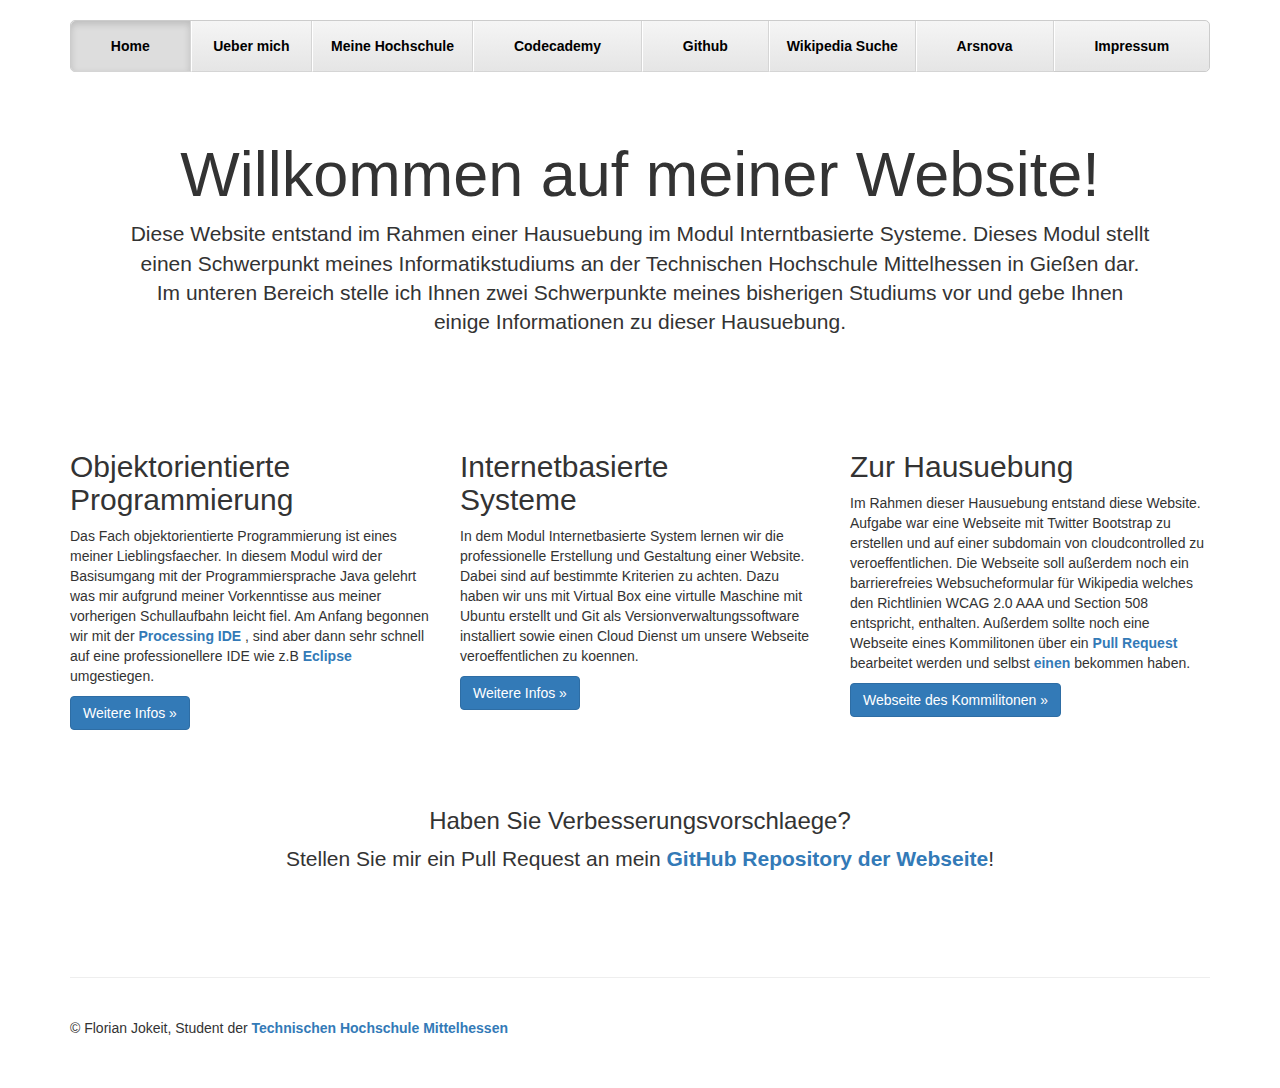
<file: index.html>
<!DOCTYPE html>
<html lang="en">
  <head>
    <meta charset="utf-8">
    <meta http-equiv="X-UA-Compatible" content="IE=edge">
    <meta name="viewport" content="width=device-width, initial-scale=1">
    
    <meta name="description" content="Hausuebung">
    <meta name="author" content="fjkt42">
    <title>Home</title>

    <!-- Bootstrap core CSS -->
  <link rel="stylesheet" href="https://maxcdn.bootstrapcdn.com/bootstrap/3.3.6/css/bootstrap.min.css" crossorigin="anonymous">

    <!-- Custom styles  -->
    <link href="main.css" rel="stylesheet">

  </head>

  <body>

    <div class="container">

      <!-- Navigation menu -->
      <div class="masthead">
        <nav>
          <ul class="nav nav-justified">
            <li class="active"><a href="index.html">Home </a> </li>
            <li> <a href="ueber_mich.html">Ueber mich </a> </li>
            <li> <a href="http://www.thm.de">Meine Hochschule </a> </li>
            <li> <a href="https://www.codecademy.com/fjkt42">Codecademy </a> </li>
            <li> <a href="https://github.com/florianjokeit/ibshue">Github </a> </li>
            <li> <a href="wikipedia_search.html">Wikipedia Suche</a> </li>
            <li> <a href="arsnova.html"> Arsnova </a> </li>
            <li> <a href="Impressum.html">Impressum </a> </li>
          </ul>
        </nav>
      </div>

      <!-- Jumbotron -->
      <div class="jumbotron">
        <h1>Willkommen auf meiner Website!</h1>
        <p class="lead">Diese Website entstand im Rahmen einer Hausuebung im Modul Interntbasierte Systeme. Dieses Modul stellt einen Schwerpunkt meines Informatikstudiums an der Technischen Hochschule Mittelhessen in Gießen dar. Im unteren Bereich stelle ich Ihnen zwei Schwerpunkte meines bisherigen Studiums vor und gebe Ihnen einige Informationen zu dieser Hausuebung.  </p>
      </div>

      <!-- One row of columns -->
      <div class="row">
        <div class="col-lg-4">
          <h2>Objektorientierte Programmierung</h2>
          <p> Das Fach objektorientierte Programmierung ist eines meiner Lieblingsfaecher. In diesem Modul wird der Basisumgang mit der Programmiersprache Java gelehrt was mir aufgrund meiner Vorkenntisse aus meiner vorherigen Schullaufbahn leicht fiel. Am Anfang begonnen wir mit der <a href="https://processing.org/">Processing IDE </a>, sind aber dann sehr schnell auf eine professionellere IDE wie z.B <a href="https://eclipse.org/home/index.php">Eclipse </a> umgestiegen. </p>
          <p><a class="btn btn-primary" href="http://thm.de/organizer/fb-06-mathematik-naturwissenschaft-informatik/modulhandbuecher-mni/modulhandbuch-inf-bs-2010.html?view=subject_details&languageTag=de&id=3" role="button">Weitere Infos &raquo;</a></p>
        </div>
        <div class="col-lg-4">
          <h2>Internetbasierte <br> Systeme</h2>
          <p> In dem Modul Internetbasierte System lernen wir die professionelle Erstellung und Gestaltung einer Website. Dabei sind auf bestimmte Kriterien zu achten. Dazu haben wir uns mit Virtual Box eine virtulle Maschine mit Ubuntu erstellt und Git als Versionverwaltungssoftware installiert sowie einen Cloud Dienst um unsere Webseite veroeffentlichen zu koennen. </p>
          <p><a class="btn btn-primary" href="http://thm.de/organizer/fb-06-mathematik-naturwissenschaft-informatik/modulhandbuecher-mni/modulhandbuch-inf-bs-2010.html?view=subject_details&languageTag=de&id=14" role="button">Weitere Infos &raquo;</a></p>
       </div>
        <div class="col-lg-4">
          <h2>Zur Hausuebung</h2>
          <p>Im Rahmen dieser Hausuebung entstand diese Website. Aufgabe war eine Webseite mit Twitter Bootstrap zu erstellen und auf einer subdomain von cloudcontrolled zu veroeffentlichen. Die Webseite soll außerdem noch ein barrierefreies Websucheformular für Wikipedia welches den Richtlinien WCAG 2.0 AAA und Section 508 entspricht, enthalten. Außerdem sollte noch eine Webseite eines Kommilitonen über ein <a href="https://github.com/DerLord/veit/pull/3">Pull Request</a> bearbeitet werden und selbst <a href="https://github.com/florianjokeit/ibshue/pull/1">einen</a> bekommen haben.  </p>
          <p><a class="btn btn-primary" href="http://website123.cloudcontrolled.com" role="button">Webseite des Kommilitonen &raquo;</a></p>
        </div>
      </div>

      <div class="jumbotron">
        <h3>Haben Sie Verbesserungsvorschlaege?</h3>
        <p class="lead"> Stellen Sie mir ein Pull Request an mein <a href="https://github.com/florianjokeit/ibshue">GitHub Repository der Webseite</a>! </p>
      </div>


      <!-- Site footer -->
      <footer class="footer">
        <p>&copy; Florian Jokeit, Student der <a href="http://www.thm.de">Technischen Hochschule Mittelhessen</a></p>
      </footer>
    </div> <!-- /container -->
  </body>
</html>
</file>
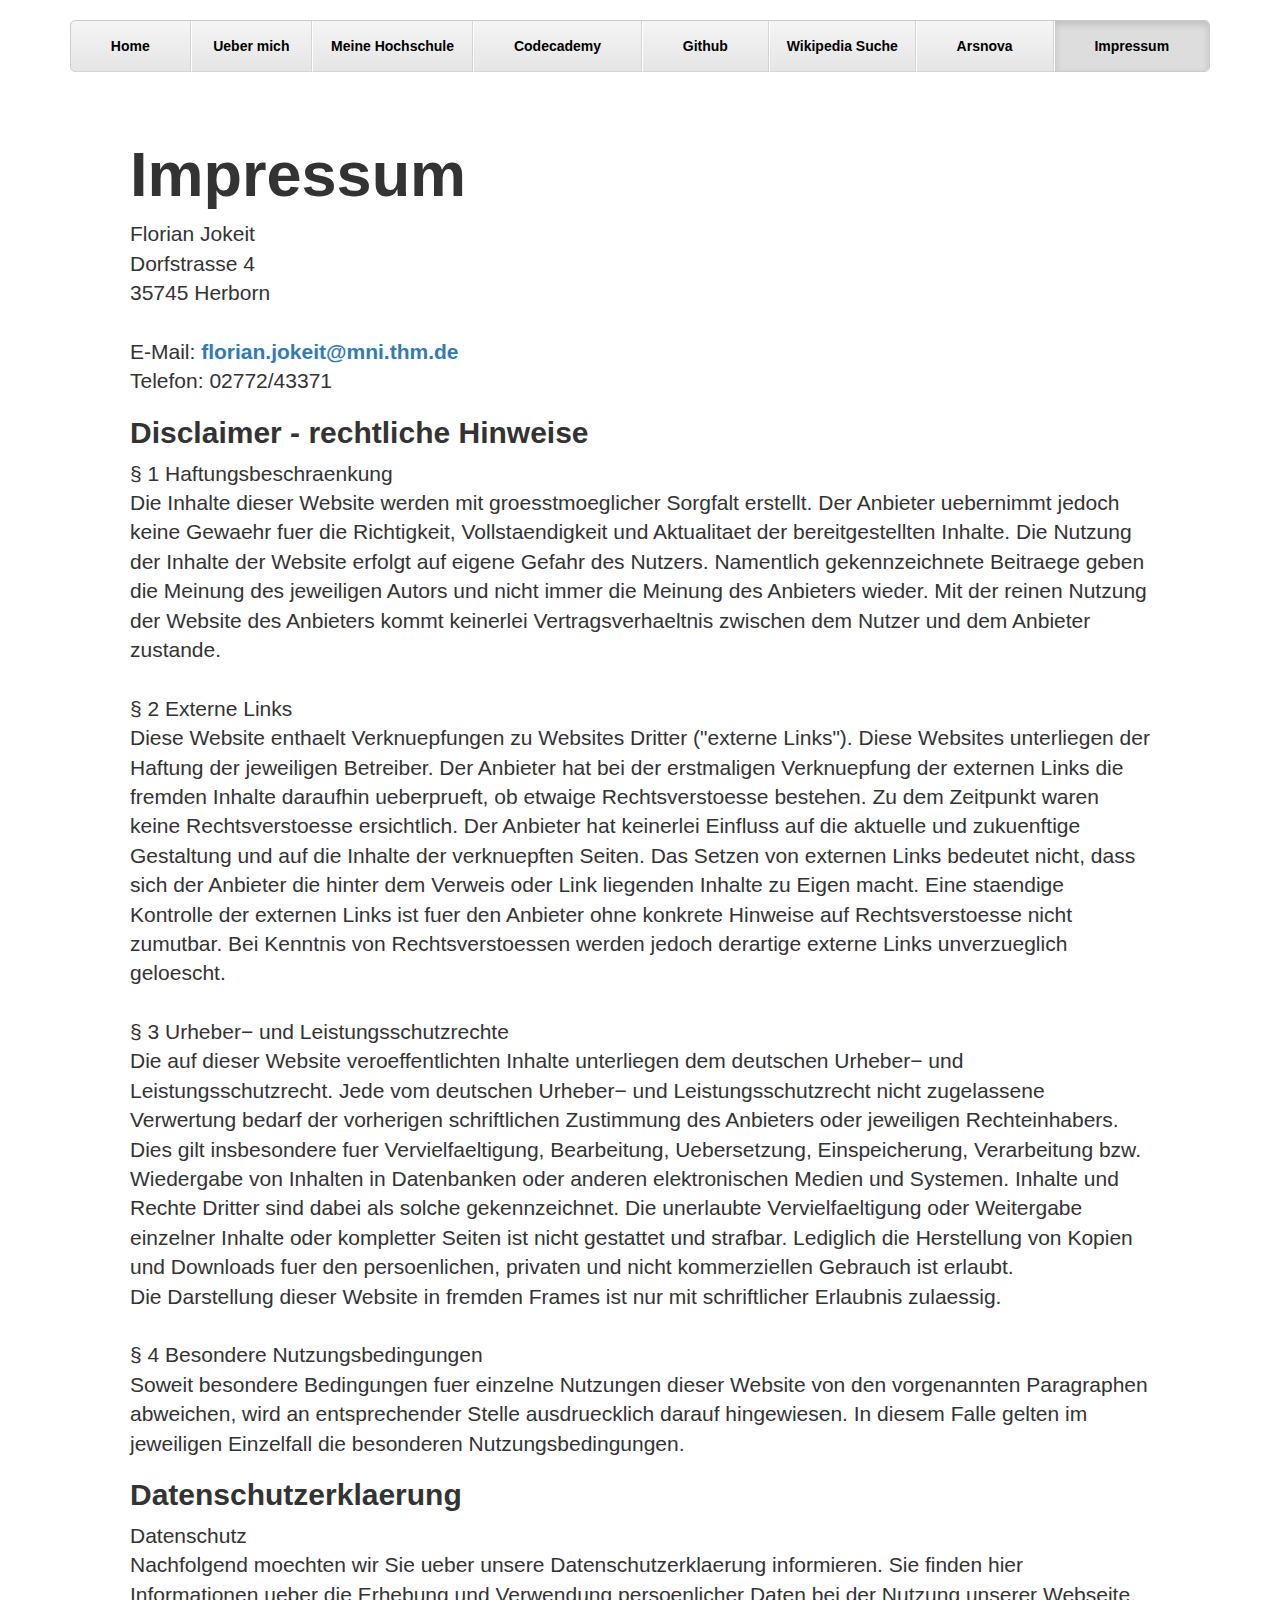
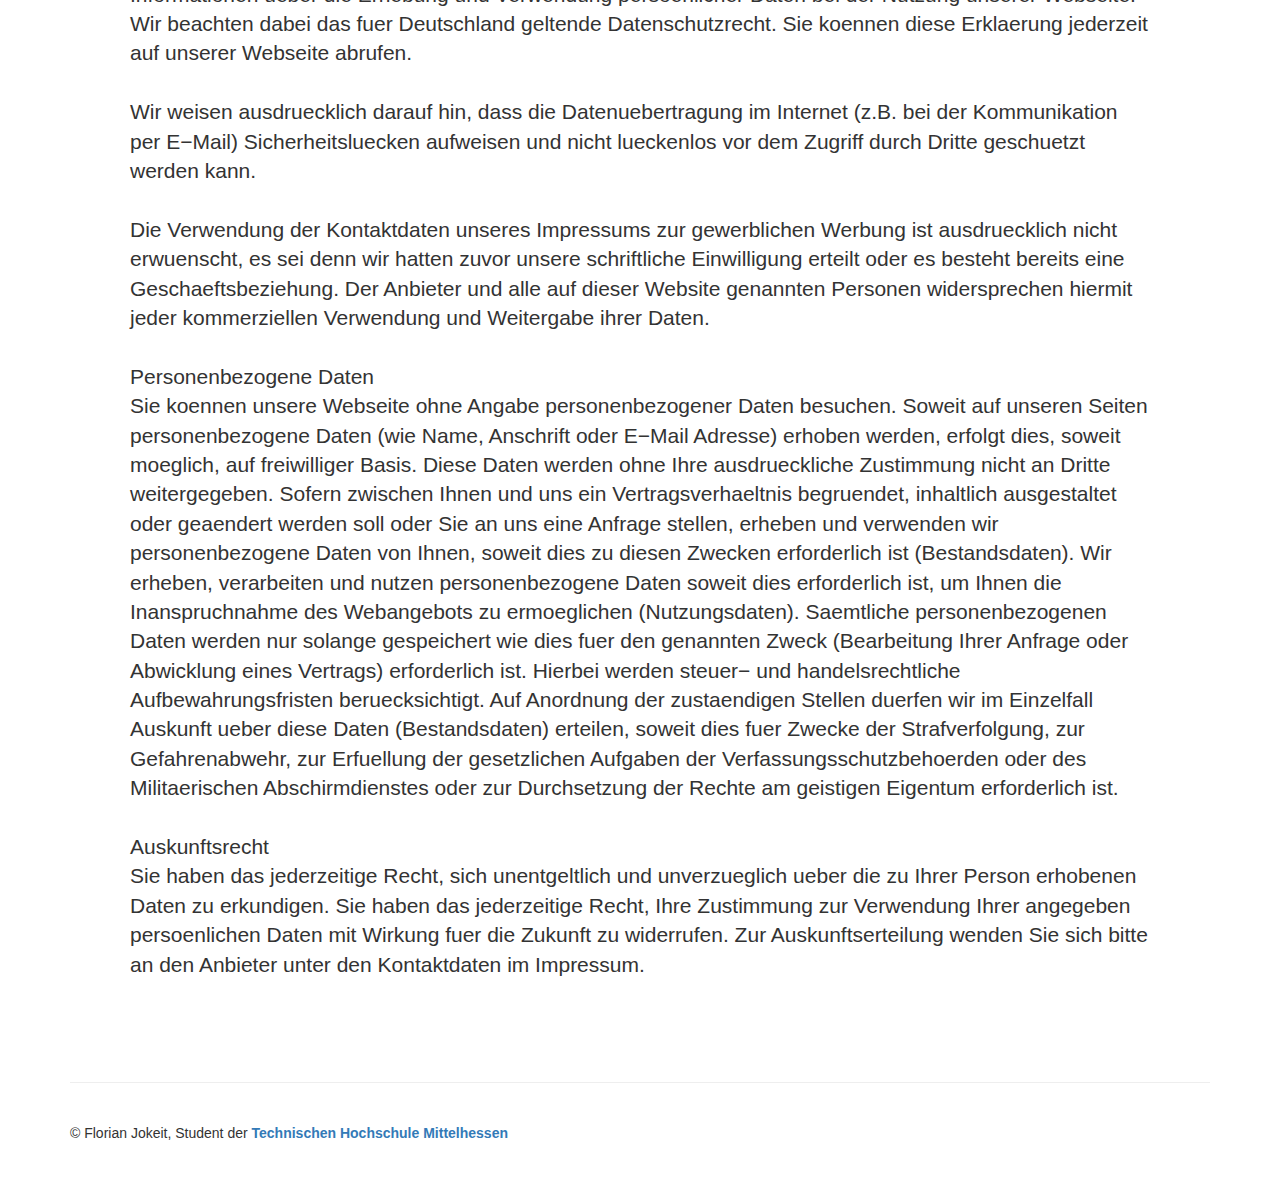
<file: Impressum.html>
<!DOCTYPE html>
<html lang="en">
  <head>
    <meta charset="utf-8">
    <meta http-equiv="X-UA-Compatible" content="IE=edge">
    <meta name="viewport" content="width=device-width, initial-scale=1">

    <title>Impressum</title>

    <!-- Bootstrap core CSS -->
  <link rel="stylesheet" href="https://maxcdn.bootstrapcdn.com/bootstrap/3.3.6/css/bootstrap.min.css" crossorigin="anonymous">

    <!-- Custom styles -->
    <link href="Impressum.css" rel="stylesheet">
  </head>

  <body>
  	<div class="container">
      <!-- Navigation menu. -->
      <div class="masthead">
        <nav>
          <ul class="nav nav-justified">
            <li> <a href="index.html">Home</a></li>
            <li> <a href="ueber_mich.html">Ueber mich</a></li>
            <li> <a href="http://www.thm.de">Meine Hochschule</a></li>
            <li> <a href="https://www.codecademy.com/fjkt42">Codecademy</a></li>
            <li> <a href="https://github.com/florianjokeit/ibshue">Github</a></li>
            <li> <a href="wikipedia_search.html">Wikipedia Suche</a> </li>
            <li> <a href="arsnova.html"> Arsnova </a> </li>           
            <li class="active"> <a href="Impressum.html">Impressum</a></li>
          </ul>
        </nav>
      </div>

    <!-- Jumbotron -->
      <div class="jumbotron">
        <h1>Impressum</h1>
        <p class="lead"> Florian Jokeit <br> Dorfstrasse 4 <br> 35745 Herborn <br>  <br> E-Mail: <a href="mailto:florian.jokeit@mni.thm.de">florian.jokeit@mni.thm.de</a> <br> Telefon: 02772/43371 </p>
        <h2>Disclaimer - rechtliche Hinweise</h2>
        <p class="lead">§ 1 Haftungsbeschraenkung <br>
                          Die Inhalte dieser Website werden mit groesstmoeglicher Sorgfalt erstellt. Der Anbieter uebernimmt jedoch keine Gewaehr fuer die Richtigkeit, Vollstaendigkeit und Aktualitaet der bereitgestellten Inhalte. Die Nutzung der Inhalte der Website erfolgt auf eigene Gefahr des Nutzers. Namentlich gekennzeichnete Beitraege geben die Meinung des jeweiligen Autors und nicht immer die Meinung des Anbieters wieder. Mit der reinen Nutzung der Website des Anbieters kommt keinerlei Vertragsverhaeltnis zwischen dem Nutzer und dem Anbieter zustande. <br> <br>

                        § 2 Externe Links <br>
                          Diese Website enthaelt Verknuepfungen zu Websites Dritter ("externe Links"). Diese Websites unterliegen der Haftung der jeweiligen Betreiber. Der Anbieter hat bei der erstmaligen Verknuepfung der externen Links die fremden Inhalte daraufhin ueberprueft, ob etwaige Rechtsverstoesse bestehen. Zu dem Zeitpunkt waren keine Rechtsverstoesse ersichtlich. Der Anbieter hat keinerlei Einfluss auf die aktuelle und zukuenftige Gestaltung und auf die Inhalte der verknuepften Seiten. Das Setzen von externen Links bedeutet nicht, dass sich der Anbieter die hinter dem Verweis oder Link liegenden Inhalte zu Eigen macht. Eine staendige Kontrolle der externen Links ist fuer den Anbieter ohne konkrete Hinweise auf Rechtsverstoesse nicht zumutbar. Bei Kenntnis von Rechtsverstoessen werden jedoch derartige externe Links unverzueglich geloescht. <br> <br>

                        § 3 Urheber− und Leistungsschutzrechte <br>
                          Die auf dieser Website veroeffentlichten Inhalte unterliegen dem deutschen Urheber− und Leistungsschutzrecht. Jede vom deutschen Urheber− und Leistungsschutzrecht nicht zugelassene Verwertung bedarf der vorherigen schriftlichen Zustimmung des Anbieters oder jeweiligen Rechteinhabers. Dies gilt insbesondere fuer Vervielfaeltigung, Bearbeitung, Uebersetzung, Einspeicherung, Verarbeitung bzw. Wiedergabe von Inhalten in Datenbanken oder anderen elektronischen Medien und Systemen. Inhalte und Rechte Dritter sind dabei als solche gekennzeichnet. Die unerlaubte Vervielfaeltigung oder Weitergabe einzelner Inhalte oder kompletter Seiten ist nicht gestattet und strafbar. Lediglich die Herstellung von Kopien und Downloads fuer den persoenlichen, privaten und nicht kommerziellen Gebrauch ist erlaubt.<br>

                          Die Darstellung dieser Website in fremden Frames ist nur mit schriftlicher Erlaubnis zulaessig. <br> <br>

                          § 4 Besondere Nutzungsbedingungen<br>
                          Soweit besondere Bedingungen fuer einzelne Nutzungen dieser Website von den vorgenannten Paragraphen abweichen, wird an entsprechender Stelle ausdruecklich darauf hingewiesen. In diesem Falle gelten im jeweiligen Einzelfall die besonderen Nutzungsbedingungen. </p>
        <h2>Datenschutzerklaerung</h2>
        <p class="lead">Datenschutz <br>
                        Nachfolgend moechten wir Sie ueber unsere Datenschutzerklaerung informieren. Sie finden hier Informationen ueber die Erhebung und Verwendung persoenlicher Daten bei der Nutzung unserer Webseite. Wir beachten dabei das fuer Deutschland geltende Datenschutzrecht. Sie koennen diese Erklaerung jederzeit auf unserer Webseite abrufen.<br> <br>

                        Wir weisen ausdruecklich darauf hin, dass die Datenuebertragung im Internet (z.B. bei der Kommunikation per E−Mail) Sicherheitsluecken aufweisen und nicht lueckenlos vor dem Zugriff durch Dritte geschuetzt werden kann. <br> <br>

                        Die Verwendung der Kontaktdaten unseres Impressums zur gewerblichen Werbung ist ausdruecklich nicht erwuenscht, es sei denn wir hatten zuvor unsere schriftliche Einwilligung erteilt oder es besteht bereits eine Geschaeftsbeziehung. Der Anbieter und alle auf dieser Website genannten Personen widersprechen hiermit jeder kommerziellen Verwendung und Weitergabe ihrer Daten. <br> <br>

                        Personenbezogene Daten <br>
                        Sie koennen unsere Webseite ohne Angabe personenbezogener Daten besuchen. Soweit auf unseren Seiten personenbezogene Daten (wie Name, Anschrift oder E−Mail Adresse) erhoben werden, erfolgt dies, soweit moeglich, auf freiwilliger Basis. Diese Daten werden ohne Ihre ausdrueckliche Zustimmung nicht an Dritte weitergegeben. Sofern zwischen Ihnen und uns ein Vertragsverhaeltnis begruendet, inhaltlich ausgestaltet oder geaendert werden soll oder Sie an uns eine Anfrage stellen, erheben und verwenden wir personenbezogene Daten von Ihnen, soweit dies zu diesen Zwecken erforderlich ist (Bestandsdaten). Wir erheben, verarbeiten und nutzen personenbezogene Daten soweit dies erforderlich ist, um Ihnen die Inanspruchnahme des Webangebots zu ermoeglichen (Nutzungsdaten). Saemtliche personenbezogenen Daten werden nur solange gespeichert wie dies fuer den genannten Zweck (Bearbeitung Ihrer Anfrage oder Abwicklung eines Vertrags) erforderlich ist. Hierbei werden steuer− und handelsrechtliche Aufbewahrungsfristen beruecksichtigt. Auf Anordnung der zustaendigen Stellen duerfen wir im Einzelfall Auskunft ueber diese Daten (Bestandsdaten) erteilen, soweit dies fuer Zwecke der Strafverfolgung, zur Gefahrenabwehr, zur Erfuellung der gesetzlichen Aufgaben der Verfassungsschutzbehoerden oder des Militaerischen Abschirmdienstes oder zur Durchsetzung der Rechte am geistigen Eigentum erforderlich ist. <br> <br>

                        Auskunftsrecht<br>
                        Sie haben das jederzeitige Recht, sich unentgeltlich und unverzueglich ueber die zu Ihrer Person erhobenen Daten zu erkundigen. Sie haben das jederzeitige Recht, Ihre Zustimmung zur Verwendung Ihrer angegeben persoenlichen Daten mit Wirkung fuer die Zukunft zu widerrufen. Zur Auskunftserteilung wenden Sie sich bitte an den Anbieter unter den Kontaktdaten im Impressum. </p>
      </div>
      <!-- Site footer -->
      <footer class="footer">
        <p>&copy; Florian Jokeit, Student der <a href="http://www.thm.de">Technischen Hochschule Mittelhessen</a></p>
      </footer>
    </div>
</html>
</file>
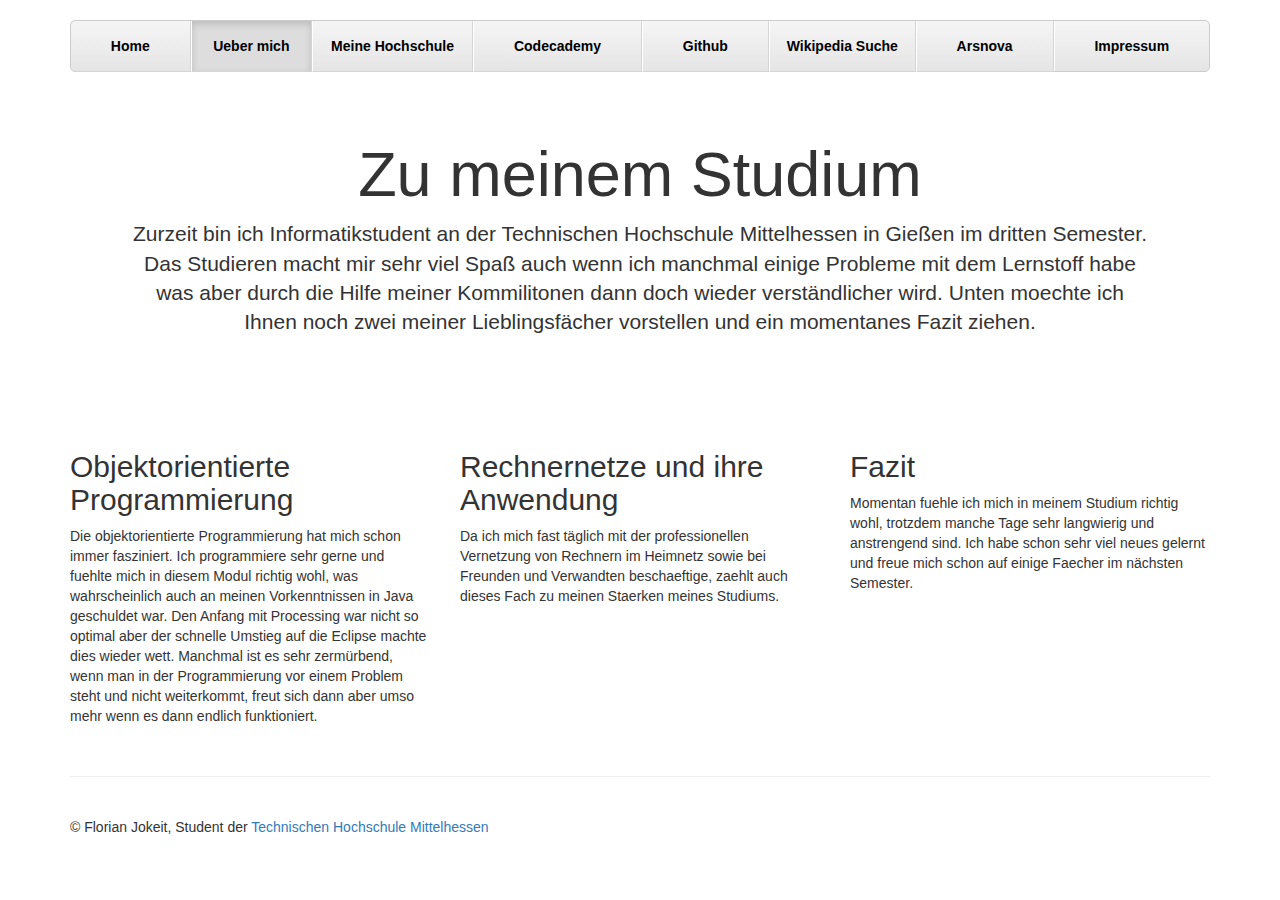
<file: ueber_mich.html>
<!DOCTYPE html>
<html lang="en">
  <head>
    <meta charset="utf-8">
    <meta http-equiv="X-UA-Compatible" content="IE=edge">
    <meta name="viewport" content="width=device-width, initial-scale=1">

    <title>Ueber mich</title>

    <!-- Bootstrap core CSS -->
  <link rel="stylesheet" href="https://maxcdn.bootstrapcdn.com/bootstrap/3.3.6/css/bootstrap.min.css" crossorigin="anonymous">

    <!-- Custom styles -->
    <link href="ueber_mich.css" rel="stylesheet">
  </head>

  <body>
  	<div class="container">
      <!-- Navigation menu. -->
      <div class="masthead">
        <nav>
          <ul class="nav nav-justified">
            <li> <a href="index.html">Home</a></li>
            <li class="active"> <a href="ueber_mich.html">Ueber mich</a></li>
            <li> <a href="http://www.thm.de">Meine Hochschule</a></li>
            <li> <a href="https://www.codecademy.com/fjkt42">Codecademy</a></li>
            <li> <a href="https://github.com/florianjokeit/ibshue">Github</a></li>
            <li> <a href="wikipedia_search.html">Wikipedia Suche</a> </li>
            <li> <a href="arsnova.html"> Arsnova </a> </li>            
            <li> <a href="Impressum.html">Impressum</a></li>
          </ul>
        </nav>
      </div>
      <!-- Jumbotron -->
      <div class="jumbotron">
        <h1>Zu meinem Studium</h1>
        <p class="lead">Zurzeit bin ich Informatikstudent an der Technischen Hochschule Mittelhessen in Gießen im dritten Semester. Das Studieren macht mir sehr viel Spaß auch wenn ich manchmal einige Probleme mit dem Lernstoff habe was aber durch die Hilfe meiner Kommilitonen dann doch wieder verständlicher wird. Unten moechte ich Ihnen noch zwei meiner Lieblingsfächer vorstellen und ein momentanes Fazit ziehen. </img>
      </div>

      <!-- One row of columns -->
      <div class="row">
        <div class="col-lg-4">
          <h2>Objektorientierte Programmierung</h2>
          <p> Die objektorientierte Programmierung hat mich schon immer fasziniert. Ich programmiere sehr gerne und fuehlte mich in diesem Modul richtig wohl, was wahrscheinlich auch an meinen Vorkenntnissen in Java geschuldet war. Den Anfang mit Processing war nicht so optimal aber der schnelle Umstieg auf die Eclipse machte dies wieder wett. Manchmal ist es sehr zermürbend, wenn man in der Programmierung vor einem Problem steht und nicht weiterkommt, freut sich dann aber umso mehr wenn es dann endlich funktioniert.
        </div>
        <div class="col-lg-4">
          <h2>Rechnernetze und ihre Anwendung</h2>
          <p>Da ich mich fast täglich mit der professionellen Vernetzung von Rechnern im Heimnetz sowie bei Freunden und Verwandten beschaeftige, zaehlt auch dieses Fach zu meinen Staerken meines Studiums.</p>
       </div>
        <div class="col-lg-4">
          <h2>Fazit</h2>
          <p> Momentan fuehle ich mich in meinem Studium richtig wohl, trotzdem manche Tage sehr langwierig und anstrengend sind. Ich habe schon sehr viel neues gelernt und freue mich schon auf einige Faecher im nächsten Semester.</p>
        </div>
      </div>

      <!-- Site footer -->
      <footer class="footer">
        <p>&copy; Florian Jokeit, Student der <a href="http://www.thm.de">Technischen Hochschule Mittelhessen</a></p>
      </footer>
    </div> <!-- /container -->
  </div>
</html>
</file>
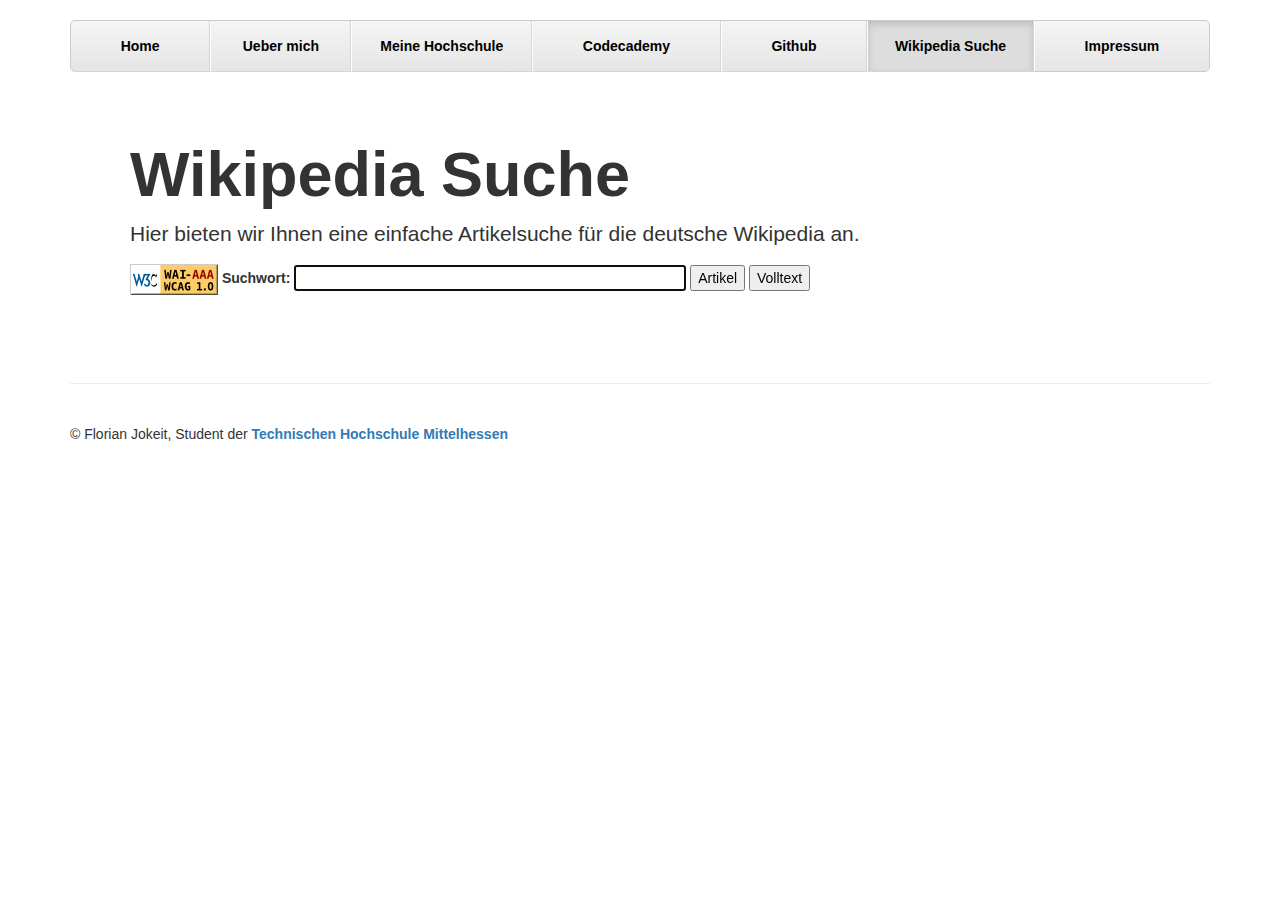
<file: wikipedia_search.html>
<!DOCTYPE html>
<html lang="en">
  <head>
    <meta charset="utf-8">
    <meta http-equiv="X-UA-Compatible" content="IE=edge">
    <meta name="viewport" content="width=device-width, initial-scale=1">

    <title>Wikipedia Suche</title>

    <!-- Bootstrap core CSS -->
  <link rel="stylesheet" href="https://maxcdn.bootstrapcdn.com/bootstrap/3.3.6/css/bootstrap.min.css" crossorigin="anonymous">

    <!-- Custom styles -->
    <link href="wikipedia_search.css" rel="stylesheet">
  </head>

  <body>
  	<div class="container">
      <!-- Navigation menu. -->
      <div class="masthead">
        <nav>
          <ul class="nav nav-justified">
            <li> <a href="index.html">Home</a></li>
            <li> <a href="ueber_mich.html">Ueber mich</a></li>
            <li> <a href="http://www.thm.de">Meine Hochschule</a></li>
            <li> <a href="https://www.codecademy.com/fjkt42">Codecademy</a></li>
            <li> <a href="https://github.com/florianjokeit/ibshue">Github</a></li>
            <li class="active"> <a href="wikipedia_search.html">Wikipedia Suche</a> </li>
            <li> <a href="Impressum.html">Impressum</a></li>
          </ul>
        </nav>
      </div>

      <!-- Jumbotron -->
      <div class="jumbotron">
        <h1>Wikipedia Suche</h1>
        <p class="lead">Hier bieten wir Ihnen eine einfache Artikelsuche für die deutsche Wikipedia an.</p>
        <form class="masterhead-brand" action="http://de.wikipedia.org/wiki/Spezial:Suche">
        <a href="https://wave.webaim.org/report#/ibshuethm.cloudcontrolled.com/index.html"><img src="img/wai-AAA.gif" alt="WAI-AAA Plakette"/></a>
        <label for="search">Suchwort:</label>
        <input type="text" name="search" id="search" value="" style="color:black" size="45" autofocus/>
        <input type="submit" name="go" value="Artikel" style="color:black"/>
        <input type="submit" name="fulltext" value="Volltext" style="color:black"/>
        </form>
      </div>

      <footer class="footer">
        <p>&copy; Florian Jokeit, Student der <a href="http://www.thm.de">Technischen Hochschule Mittelhessen</a></p>
      </footer>
    </div> <!-- /container --> 
  </body>
</file>
<file: main.css>
body {
  padding-top: 20px;
}

body a {
  font-weight: bold;
}

.footer {
  padding-top: 40px;
  padding-bottom: 40px;
  margin-top: 40px;
  border-top: 1px solid #eee;
}

.jumbotron {
  text-align: center;
  background-color: transparent;
}

/* Customize the nav-justified links to be fill the entire space of the .navbar */

.nav-justified {
  background-color: #eee;
  border: 1px solid #ccc;
  border-radius: 5px;
}
.nav-justified  li  a {
  padding-top: 15px;
  padding-bottom: 15px;
  margin-bottom: 0;
  font-weight: bold;
  color: black;
  text-align: center;
  background-color: #e5e5e5; /* Old browsers */
  background-image: -webkit-gradient(linear, left top, left bottom, from(#f5f5f5), to(#e5e5e5));
  background-image: -webkit-linear-gradient(top, #f5f5f5 0%, #e5e5e5 100%);
  background-image:      -o-linear-gradient(top, #f5f5f5 0%, #e5e5e5 100%);
  background-image:         linear-gradient(to bottom, #f5f5f5 0%,#e5e5e5 100%);
  filter: progid:DXImageTransform.Microsoft.gradient( startColorstr='#f5f5f5', endColorstr='#e5e5e5',GradientType=0 ); /* IE6-9 */
  background-repeat: repeat-x; /* Repeat the gradient */
  border-bottom: 1px solid #d5d5d5;
}
.nav-justified > .active > a,
.nav-justified > .active > a:hover,
.nav-justified > .active > a:focus {
  background-color: #ddd;
  background-image: none;
  -webkit-box-shadow: inset 0 3px 7px rgba(0,0,0,.15);
          box-shadow: inset 0 3px 7px rgba(0,0,0,.15);
}
.nav-justified > li:first-child > a {
  border-radius: 5px 5px 0 0;
}
.nav-justified > li:last-child > a {
  border-bottom: 0;
  border-radius: 0 0 5px 5px;
}

@media (min-width: 768px) {
  .nav-justified {
    max-height: 52px;
  }
  .nav-justified > li > a {
    border-right: 1px solid #d5d5d5;
    border-left: 1px solid #fff;
  }
  .nav-justified > li:first-child > a {
    border-left: 0;
    border-radius: 5px 0 0 5px;
  }
  .nav-justified > li:last-child > a {
    border-right: 0;
    border-radius: 0 5px 5px 0;
  }
}

/* Responsive: Portrait tablets and up */
@media screen and (min-width: 768px) {
  /* Remove the padding we set earlier */
  .masthead,
  .marketing,
  .footer {
    padding-right: 0;
    padding-left: 0;
  }
}
</file>
<file: Impressum.css>
body {
  padding-top: 20px;
}

a {
  font-weight: bold;
}

footer {
  padding-top: 40px;
  padding-bottom: 40px;
  margin-top: 40px;
  border-top: 1px solid #eee;
}


.jumbotron {
  background-color: transparent;
}

.jumbotron h1 {
  font-size: 35;
  font-weight: bold;
}

.jumbotron p {
  font-size: 16;
}

.jumbotron h2 {
  font-size: 25;
  font-weight: bold;
}

/* Customize the nav-justified links to be fill the entire space of the .navbar */

.nav-justified {
  background-color: #eee;
  border: 1px solid #ccc;
  border-radius: 5px;
}
.nav-justified  li  a {
  padding-top: 15px;
  padding-bottom: 15px;
  margin-bottom: 0;
  font-weight: bold;
  color: black;
  text-align: center;
  background-color: #e5e5e5; /* Old browsers */
  background-image: -webkit-gradient(linear, left top, left bottom, from(#f5f5f5), to(#e5e5e5));
  background-image: -webkit-linear-gradient(top, #f5f5f5 0%, #e5e5e5 100%);
  background-image:      -o-linear-gradient(top, #f5f5f5 0%, #e5e5e5 100%);
  background-image:         linear-gradient(to bottom, #f5f5f5 0%,#e5e5e5 100%);
  filter: progid:DXImageTransform.Microsoft.gradient( startColorstr='#f5f5f5', endColorstr='#e5e5e5',GradientType=0 ); /* IE6-9 */
  background-repeat: repeat-x; /* Repeat the gradient */
  border-bottom: 1px solid #d5d5d5;
}
.nav-justified > .active > a,
.nav-justified > .active > a:hover,
.nav-justified > .active > a:focus {
  background-color: #ddd;
  background-image: none;
  -webkit-box-shadow: inset 0 3px 7px rgba(0,0,0,.15);
          box-shadow: inset 0 3px 7px rgba(0,0,0,.15);
}
.nav-justified > li:first-child > a {
  border-radius: 5px 5px 0 0;
}
.nav-justified > li:last-child > a {
  border-bottom: 0;
  border-radius: 0 0 5px 5px;
}

@media (min-width: 768px) {
  .nav-justified {
    max-height: 52px;
  }
  .nav-justified > li > a {
    border-right: 1px solid #d5d5d5;
    border-left: 1px solid #fff;
  }
  .nav-justified > li:first-child > a {
    border-left: 0;
    border-radius: 5px 0 0 5px;
  }
  .nav-justified > li:last-child > a {
    border-right: 0;
    border-radius: 0 5px 5px 0;
  }
}

/* Responsive: Portrait tablets and up */
@media screen and (min-width: 768px) {
  /* Remove the padding we set earlier */
  .masthead,
  .marketing,
  .footer {
    padding-right: 0;
    padding-left: 0;
  }
}
</file>
<file: ueber_mich.css>
body {
  padding-top: 20px;
}

.footer {
  padding-top: 40px;
  padding-bottom: 40px;
  margin-top: 40px;
  border-top: 1px solid #eee;
}

.jumbotron {
  text-align: center;
  background-color: transparent;
}

/* Customize the nav-justified links to be fill the entire space of the .navbar */

.nav-justified {
  background-color: #eee;
  border: 1px solid #ccc;
  border-radius: 5px;
}
.nav-justified  li  a {
  padding-top: 15px;
  padding-bottom: 15px;
  margin-bottom: 0;
  font-weight: bold;
  color: black;
  text-align: center;
  background-color: #e5e5e5; /* Old browsers */
  background-image: -webkit-gradient(linear, left top, left bottom, from(#f5f5f5), to(#e5e5e5));
  background-image: -webkit-linear-gradient(top, #f5f5f5 0%, #e5e5e5 100%);
  background-image:      -o-linear-gradient(top, #f5f5f5 0%, #e5e5e5 100%);
  background-image:         linear-gradient(to bottom, #f5f5f5 0%,#e5e5e5 100%);
  filter: progid:DXImageTransform.Microsoft.gradient( startColorstr='#f5f5f5', endColorstr='#e5e5e5',GradientType=0 ); /* IE6-9 */
  background-repeat: repeat-x; /* Repeat the gradient */
  border-bottom: 1px solid #d5d5d5;
}
.nav-justified > .active > a,
.nav-justified > .active > a:hover,
.nav-justified > .active > a:focus {
  background-color: #ddd;
  background-image: none;
  -webkit-box-shadow: inset 0 3px 7px rgba(0,0,0,.15);
          box-shadow: inset 0 3px 7px rgba(0,0,0,.15);
}
.nav-justified > li:first-child > a {
  border-radius: 5px 5px 0 0;
}
.nav-justified > li:last-child > a {
  border-bottom: 0;
  border-radius: 0 0 5px 5px;
}

@media (min-width: 768px) {
  .nav-justified {
    max-height: 52px;
  }
  .nav-justified > li > a {
    border-right: 1px solid #d5d5d5;
    border-left: 1px solid #fff;
  }
  .nav-justified > li:first-child > a {
    border-left: 0;
    border-radius: 5px 0 0 5px;
  }
  .nav-justified > li:last-child > a {
    border-right: 0;
    border-radius: 0 5px 5px 0;
  }
}

/* Responsive: Portrait tablets and up */
@media screen and (min-width: 768px) {
  /* Remove the padding we set earlier */
  .masthead,
  .marketing,
  .footer {
    padding-right: 0;
    padding-left: 0;
  }
}
</file>
<file: wikipedia_search.css>
body {
  padding-top: 20px;
}

a {
  font-weight: bold;
}

footer {
  padding-top: 40px;
  padding-bottom: 40px;
  margin-top: 40px;
  border-top: 1px solid #eee;
}


.jumbotron {
  background-color: transparent;
}

.jumbotron h1 {
  font-size: 35;
  font-weight: bold;
}

.jumbotron p {
  font-size: 16;
}

.jumbotron h2 {
  font-size: 25;
  font-weight: bold;
}

/* Customize the nav-justified links to be fill the entire space of the .navbar */

.nav-justified {
  background-color: #eee;
  border: 1px solid #ccc;
  border-radius: 5px;
}
.nav-justified  li  a {
  padding-top: 15px;
  padding-bottom: 15px;
  margin-bottom: 0;
  font-weight: bold;
  color: black;
  text-align: center;
  background-color: #e5e5e5; /* Old browsers */
  background-image: -webkit-gradient(linear, left top, left bottom, from(#f5f5f5), to(#e5e5e5));
  background-image: -webkit-linear-gradient(top, #f5f5f5 0%, #e5e5e5 100%);
  background-image:      -o-linear-gradient(top, #f5f5f5 0%, #e5e5e5 100%);
  background-image:         linear-gradient(to bottom, #f5f5f5 0%,#e5e5e5 100%);
  filter: progid:DXImageTransform.Microsoft.gradient( startColorstr='#f5f5f5', endColorstr='#e5e5e5',GradientType=0 ); /* IE6-9 */
  background-repeat: repeat-x; /* Repeat the gradient */
  border-bottom: 1px solid #d5d5d5;
}
.nav-justified > .active > a,
.nav-justified > .active > a:hover,
.nav-justified > .active > a:focus {
  background-color: #ddd;
  background-image: none;
  -webkit-box-shadow: inset 0 3px 7px rgba(0,0,0,.15);
          box-shadow: inset 0 3px 7px rgba(0,0,0,.15);
}
.nav-justified > li:first-child > a {
  border-radius: 5px 5px 0 0;
}
.nav-justified > li:last-child > a {
  border-bottom: 0;
  border-radius: 0 0 5px 5px;
}

@media (min-width: 768px) {
  .nav-justified {
    max-height: 52px;
  }
  .nav-justified > li > a {
    border-right: 1px solid #d5d5d5;
    border-left: 1px solid #fff;
  }
  .nav-justified > li:first-child > a {
    border-left: 0;
    border-radius: 5px 0 0 5px;
  }
  .nav-justified > li:last-child > a {
    border-right: 0;
    border-radius: 0 5px 5px 0;
  }
}

/* Responsive: Portrait tablets and up */
@media screen and (min-width: 768px) {
  /* Remove the padding we set earlier */
  .masthead,
  .marketing,
  .footer {
    padding-right: 0;
    padding-left: 0;
  }
}
</file>
